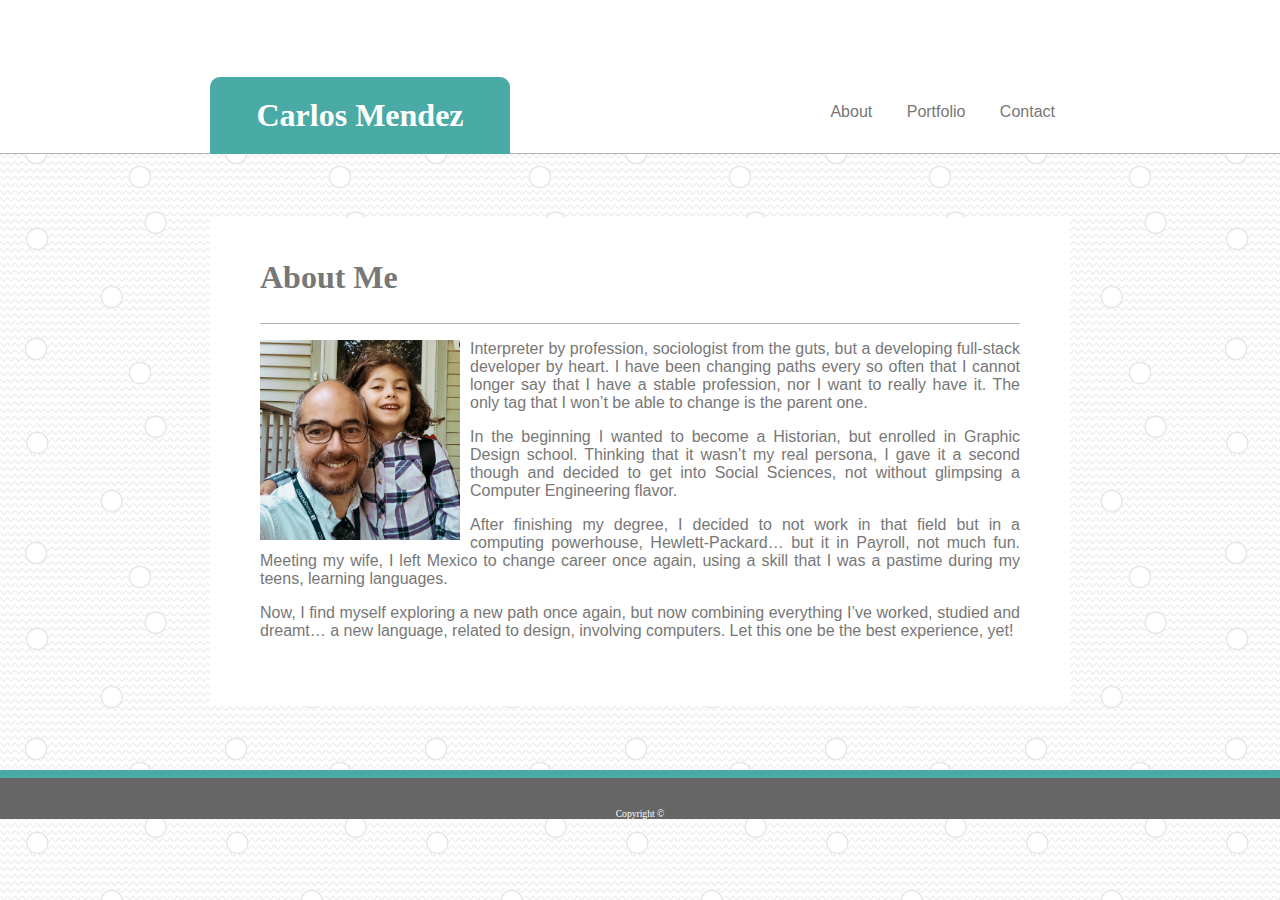
<file: index.html>
<!DOCTYPE html>
<html lang="en-us">
  <head>
    <title>My Website</title>
    <link rel="stylesheet" type="text/css" href="assets/css/style.css">
  </head>
  <body>
    <div class="containter">
        <div class="header">
          <div id="headerContent">
          <h1><a class="name">Carlos Mendez</a></h1>
          <div class="nav">
            <li><a href="index.html">About</a></li>
            <li><a href="portfolio.html">Portfolio</a></li>
            <li><a href="contact.html">Contact</a></li>
          </div>
          </div>
        </div> 
        <div class="content">
          <div class="about">
            <h1>About Me</h1>
          </div>
          <div class="main">
            <img id="myPic" src="assets/images/IMG_5975.jpg" alt="myPic" width="200px">
              <p>Interpreter by profession, sociologist from the guts, but a developing full-stack developer by heart. I have been changing paths every so often that I cannot longer say that I have a stable profession, nor I want to really have it. The only tag that I won’t be able to change is the parent one.</p>
              <p>In the beginning I wanted to become a Historian, but enrolled in Graphic Design school. Thinking that it wasn’t my real persona, I gave it a second though and decided to get into Social Sciences, not without glimpsing a Computer Engineering flavor. </p>
              <p>After finishing my degree, I decided to not work in that field but in a computing powerhouse, Hewlett-Packard… but it in Payroll, not much fun.
                  Meeting my wife, I left Mexico to change career once again, using a skill that I was a pastime during my teens, learning languages.</p>
              <p>Now, I find myself exploring a new path once again, but now combining everything I’ve worked, studied and dreamt… a new language, related to design, involving computers. Let this one be the best experience, yet!</p>
          </div>
        </div>
        <div class="footer">
          Copyright &COPY;
        </div>
      </div>
    </body>
  </html>
</file>
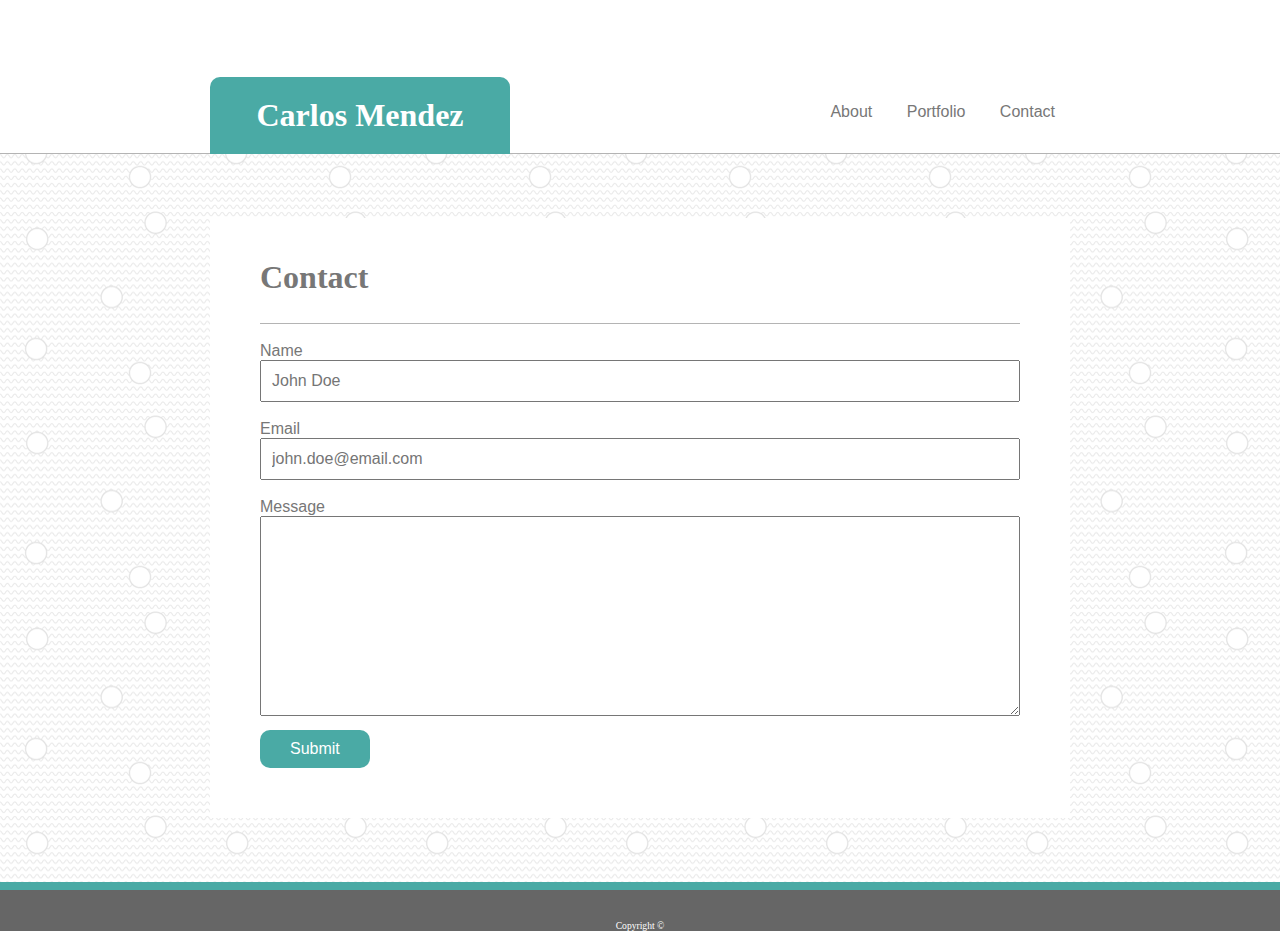
<file: contact.html>
<!DOCTYPE html>
<html lang="en-us">
  <head>
    <title>My Website</title>
    <link rel="stylesheet" type="text/css" href="assets/css/style.css">
  </head>
  <body background="assets/images/qbkls.png">
    <div class="containter">
      
        <div class="header">
          <div id="headerContent">
          <h1><a class="name">Carlos Mendez</a></h1>
          <div class="nav">
              <li><a href="index.html">About</a></li>
              <li><a href="portfolio.html">Portfolio</a></li>
              <li><a href="contact.html">Contact</a></li>
          </div>
          </div>
        </div> 
        <div class="content">
          <div class="about">
            <h1>Contact</h1>
          </div>
          <div class="main">
            <br>
            <form>
              <label for="fname">Name</label><br>
              <input type="text" id="fname" name="fname" placeholder="John Doe">
            </form>
            <br>
            <form>
                <label for="email">Email</label><br>
                <input type="text" id="email" name="email" placeholder="john.doe@email.com">
              </form>
              <br>
                  <label for="message">Message</label><br>
                  <textarea type="text" id="message" name="message"></textarea>
              <br>
              <button id="button">Submit</button>
          </div>
        </div>
        <div class="footer">
          Copyright &COPY;
        </div>
      </div>
    </body>
  </html>
</file>
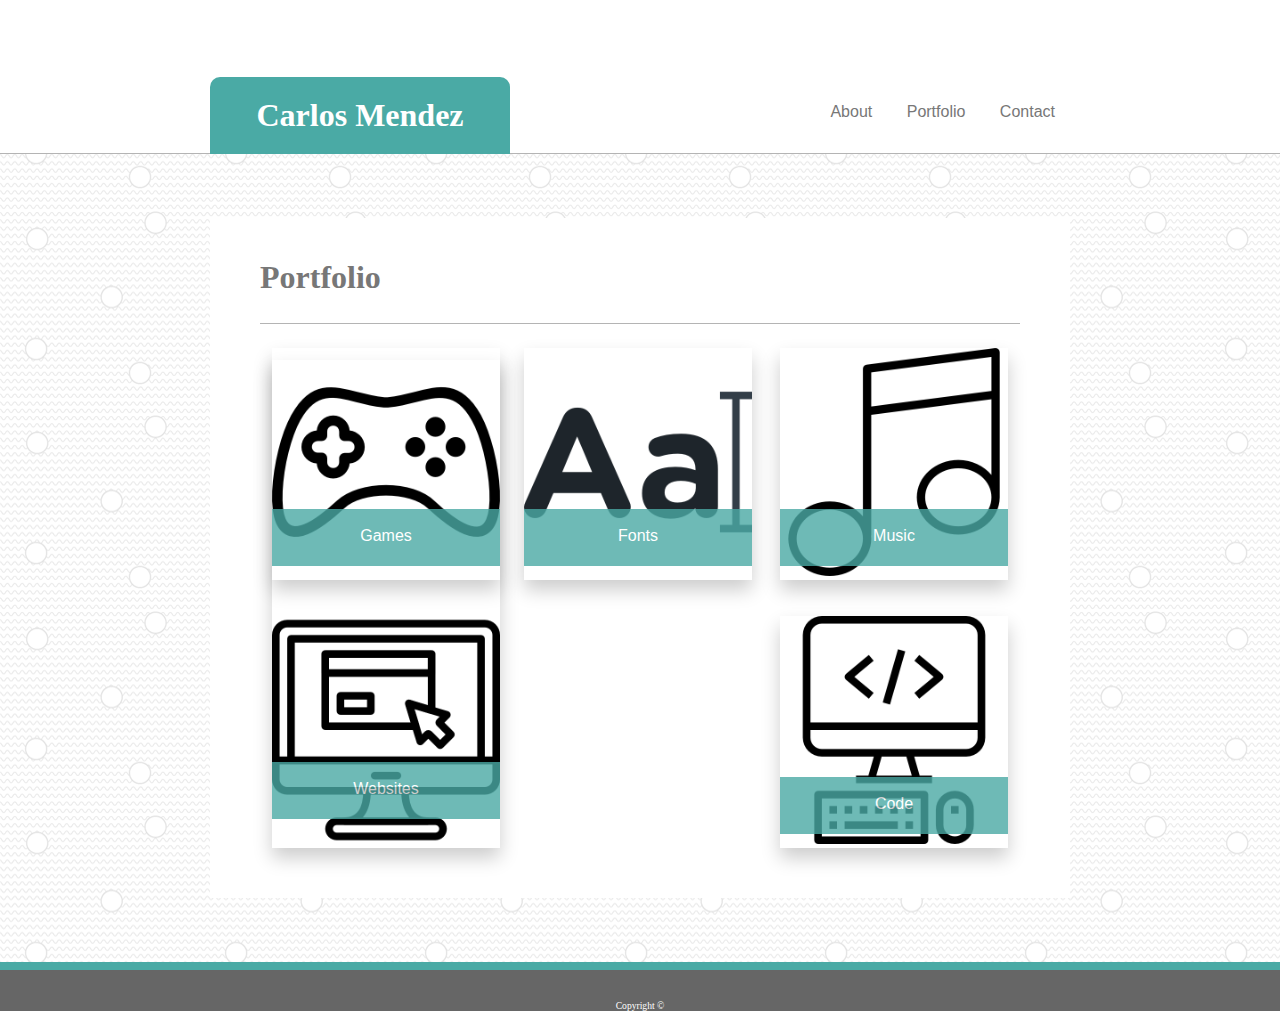
<file: portfolio.html>
<!DOCTYPE html>
<html lang="en-us">
  <head>
    <title>My Website</title>
    <link rel="stylesheet" type="text/css" href="assets/css/style.css">
  </head>
  <body background="assets/images/qbkls.png">
    <div class="containter">
      
        <div class="header">
          <div id="headerContent">
          <h1><a class="name">Carlos Mendez</a></h1>
          <div class="nav">
              <li><a href="index.html">About</a></li>
              <li><a href="portfolio.html">Portfolio</a></li>
              <li><a href="contact.html">Contact</a></li>
          </div>
          </div>
        </div> 
        <div class="content">
          <div class="about">
            <h1>Portfolio</h1>
          </div>
          <div class="main">
            
             <div class="b1">
               <img src="assets/images/console.png" alt="Games" style="width:100%">
               <div class="boxTitle">
                 <p>Games</p>
               </div>
             </div>
             <div class="b2">
               <img src="assets/images/music-player.png" alt="Music" style="width:100%">
              <div class="boxTitle">
                <p>Music</p>
              </div>
            </div>
            <div class="b3">
               <img src="assets/images/font.png" alt="Fonts" style="width:100%">
              <div class="boxTitle">
                <p>Fonts</p>
              </div>
            </div>
            <div class="b4">
               <img src="assets/images/web.png" alt="Code" style="width:100%">
              <div class="boxTitle">
                <p>Code</p>
              </div>
            </div>
            <div class="b5">
               <img src="assets/images/website.png" alt="Websites" style="width:100%">
              <div class="boxTitle">
                <p>Websites</p>
              </div>
            </div>
            
          </div>
        </div>
        <div class="footer">
          Copyright &COPY;
        </div>
      </div>
    </body>
  </html>
</file>
<file: assets/css/style.css>
* {
    box-sizing: border-box;
}
body {
    background: url('../images/wavy-dots.png') repeat;
    display: inline;
}
.header {
    background-color: #ffffff;
    border-color: hsl(0, 0%, 80%);
    border: 80px;
    text-align: left;
    font-family:'Georgia', Times, Times New Roman, serif;
    width: 100%;
    padding: 76px;
    margin-top: -3%;
    margin-bottom: 5%;
    border-bottom: 1.5px groove #b4b4b4;
}
#headerContent {
    margin: auto; 
    width: 860px;
}
.header a.name {
    border-radius: 10px 10px 0px 0px;
    float: left;
    width: 300px;
    color: #ffffff;
    background-color:#4aaaa5;
    text-align: center;
    padding-bottom: 19.5px;
    padding-top: 20px;
}
#myPic {
    float: left;
    margin-right: 10px;
    margin-bottom: 10px;
}
a {
    text-decoration: currentColor;
    color: #777777;
    padding: 15px;
    border-radius: 10px;
}
a:hover { 
    background-color: #4aaaa5;
    background-size: auto;
    color: #ffffff;
}
li {
    display: inline;
}
.content {
    color: #777777;
    background-color: #ffffff;
    border-color: #dddddd;
    width: 860px;
    margin: auto;
    padding: 20px 50px 50px 50px;
    text-align: justify;
    align-content: center;
    clear: both;
}
.about {
    border-bottom: 1px solid #b4b4b4;
    padding-bottom: 5px;

}
.nav {
    font-family: 'Arial', 'Helvetica Neue', Helvetica, sans-serif;
    margin-top: 3%;
    float: right;
    width: 480px;
    text-align: right;
}
.footer {
    font: 60% color white;
    position: sticky;
    background-color: #666666;
    padding-top: 30px;
    text-align: center;
    border-top: 8px solid #4aaaa5;
    color: #ffffff;
    margin-top: 5%;
    margin-bottom: -3%;
}
.main {
    font-family: 'Arial', 'Helvetica Neue', Helvetica, sans-serif;
}
#fname {
    width: 100%;
    padding: 10px;
    font-family: Arial, Helvetica, sans-serif;
    text-align: left;
    font-size: 16px;
}
#email {
    width: 100%;
    padding: 10px;
    font-family: Arial, Helvetica, sans-serif;
    text-align: left;
    font-size: 16px;
}
#message {
    width: 100%;
    height: 200px;
    padding: 10px;
    font-family: Arial, Helvetica, sans-serif;
    font-size: 16px;
}
#button {
    background-color: #4aaaa5;
    border: none;
    color: #ffffff;
    padding: 10px 30px;
    margin-top: 10px; 
    text-align: center;
    text-decoration: none;
    font-size: 16px;
    border-radius: 10px;
    transition-duration: 0.4s;
}
#button:hover {
    background-color: #666666;
    color: #ffffff;
}
#button:active {
    font-stretch: expanded;    
}
.b1, .b2, .b3, .b4, .b5 {
    box-shadow: 0 10px 18px 0 rgba(0,0,0,0.2);
    width: 30%;
    position: relative;

}
.boxTitle {
    padding: 2px 16px;
    width: 100%;
    color: #ffffff;
    text-align: center;
    background-color: #4aaaa5;
    padding-bottom: 5px;
    position: absolute;
    bottom: 6%;
    opacity: 0.8;
}
.b1 {
    float: left;
    margin: 12px;
}
.b2 {
    float: right;
    margin: 12px;
}
.b3 {
    float: left;
    margin: 12px;
}
.b4 {
    float: right;
    margin: 12px;
    top: 12px;
}
.b5 {
    float: none;
    margin: 12px;
    top: 24px;
}
</file>
